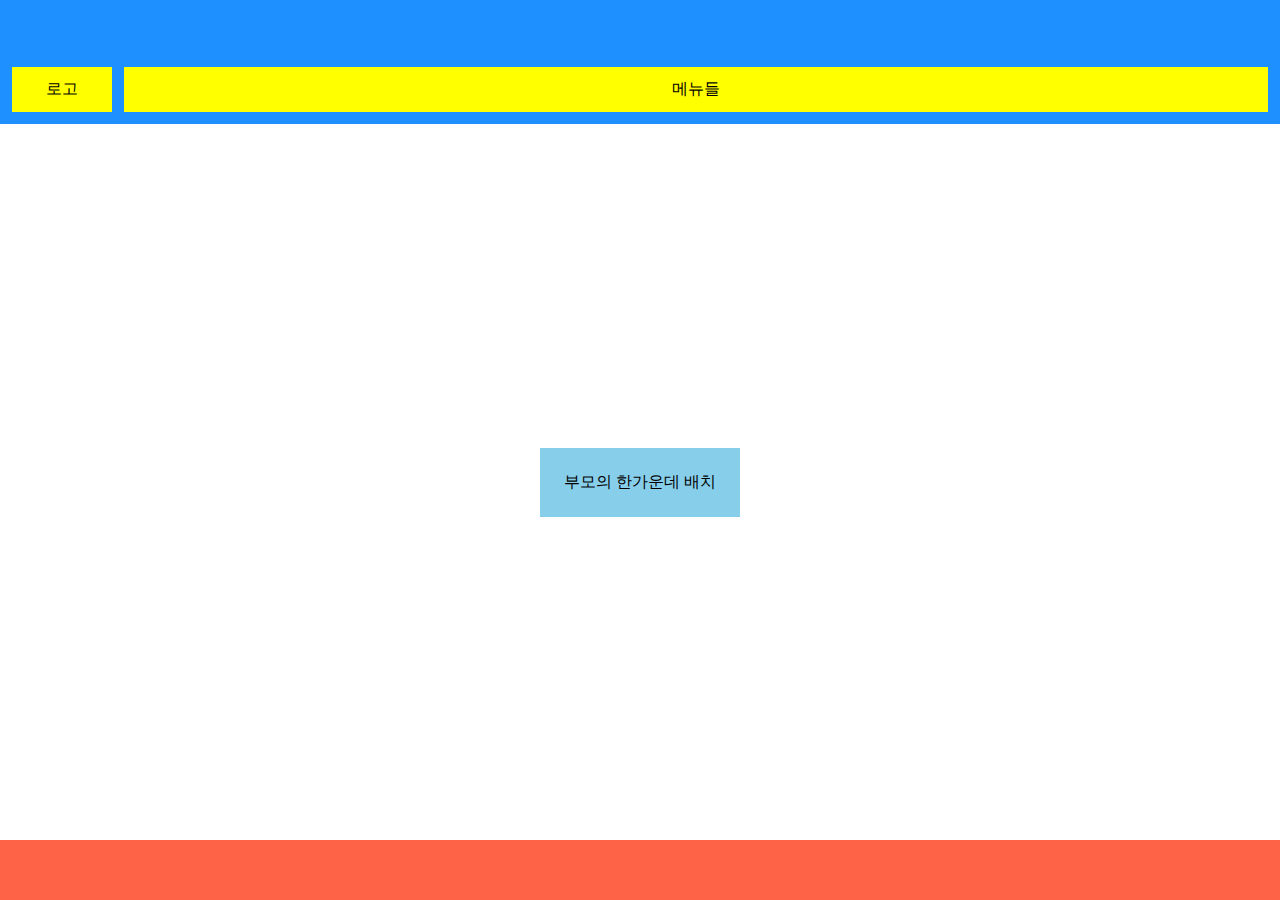
<file: practice/flex_layout/index.html>
<!DOCTYPE html>
<html lang="ko">
<head>
  <meta charset="UTF-8">
  <meta http-equiv="X-UA-Compatible" content="IE=edge">
  <meta name="viewport" content="width=device-width, initial-scale=1.0">
  <title>Document</title>
  <link rel="stylesheet" href="./style.css">
</head>
<body>

  <div id="container">
		<div id="header">
			<div>로고</div>
			<div>메뉴들</div>
		</div>
		<div id="main">
			<div id="content">
				부모의 한가운데 배치
			</div>
		</div>
		<div id="footer">
		</div>
	</div>
  
</body>
</html>
</file>
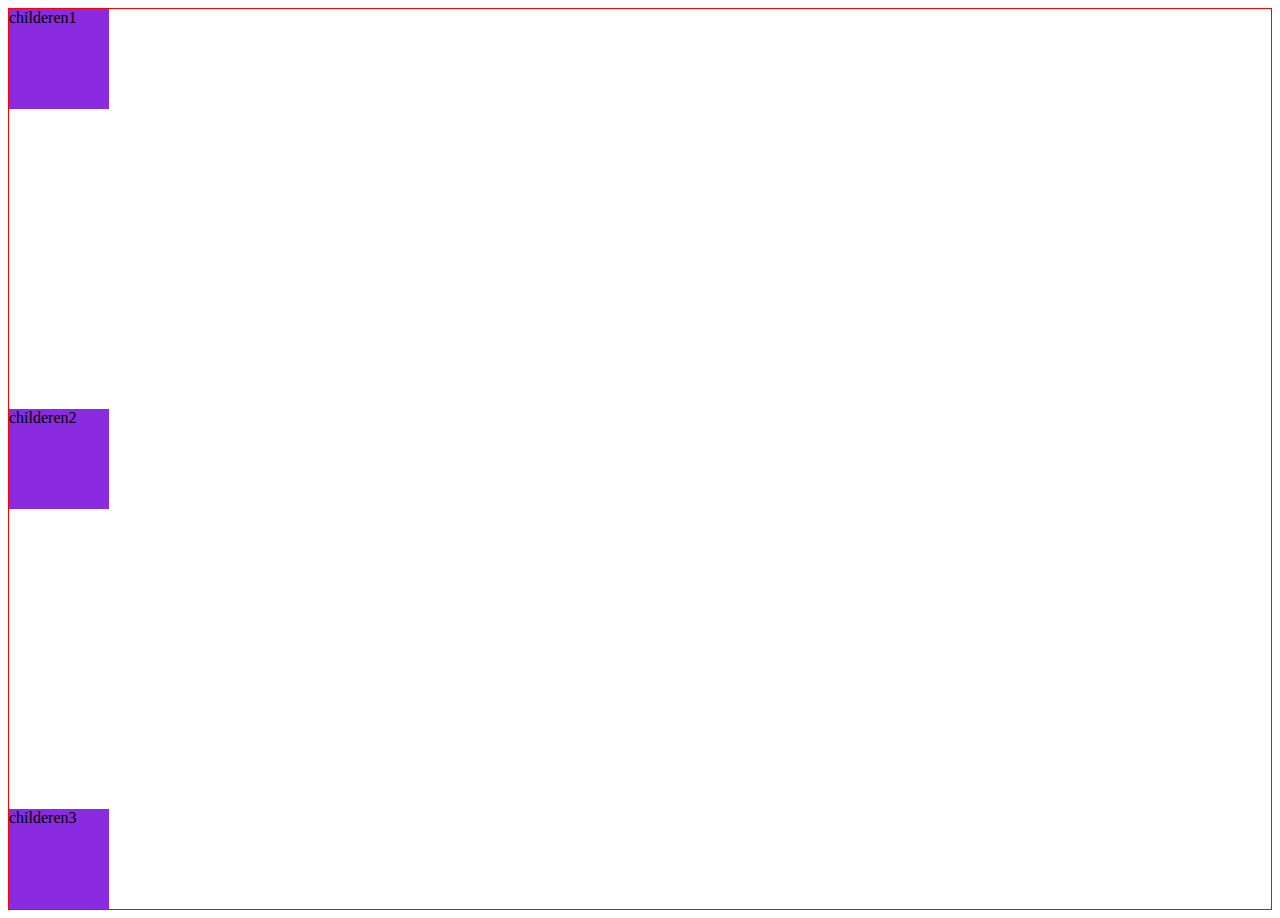
<file: practice/flexbox/index.html>
<!DOCTYPE html>
<html lang="en">
<head>
    <meta charset="UTF-8">
    <meta http-equiv="X-UA-Compatible" content="IE=edge">
    <meta name="viewport" content="width=device-width, initial-scale=1.0">
    <title>flexbox</title>
    <link href="style.css" rel="stylesheet" type="text/css" />
</head>
<body>
    <div class="mother">
        <div class="children">
            childeren1
        </div>
        <div class="children">
            childeren2
        </div>
        <div class="children">
            childeren3
        </div>
    </div>
    
</body>
</html>
</file>
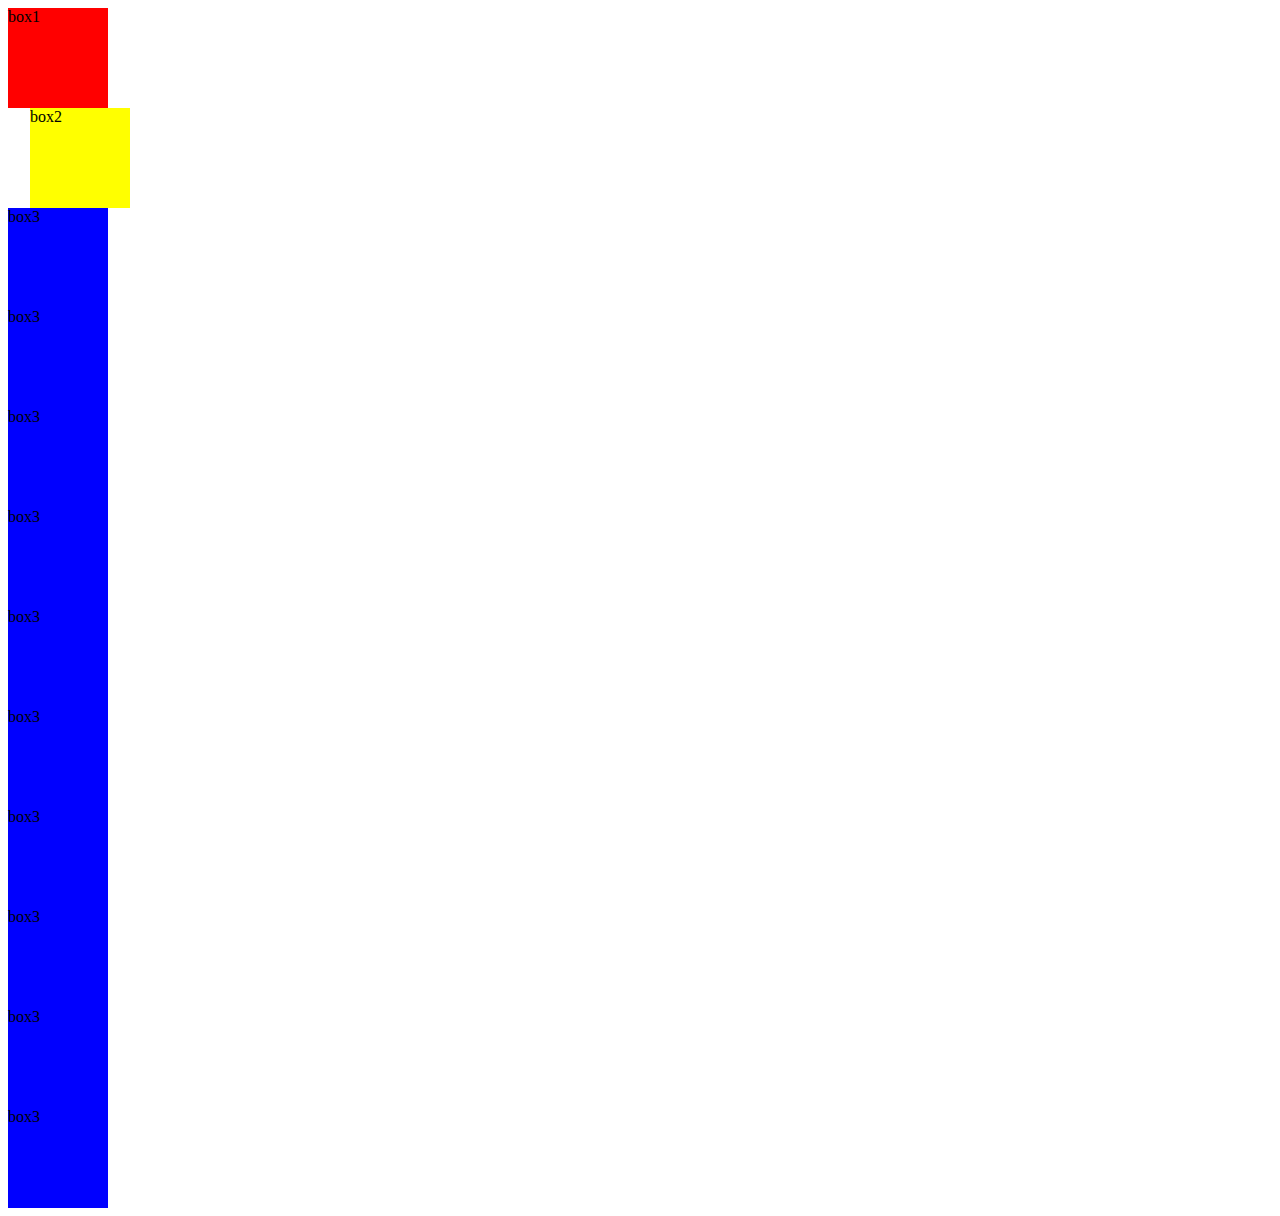
<file: practice/positioning/index.html>
<!DOCTYPE html>
<html lang="en">
<head>
    <meta charset="UTF-8">
    <meta http-equiv="X-UA-Compatible" content="IE=edge">
    <meta name="viewport" content="width=device-width, initial-scale=1.0">
    <title>posisioning</title>
    <link href="style.css" rel="stylesheet" type="text/css"/>
</head>
<body>
    <div class="box red">
        box1
    </div >

    <div class="box yellow locate">
        box2
    </div>

    <div class="box blue">
        box3
    </div>

    <div class="box blue">
        box3
    </div>

    <div class="box blue">
        box3
    </div>

    <div class="box blue">
        box3
    </div>

    <div class="box blue">
        box3
    </div>

    <div class="box blue">
        box3
    </div>

    <div class="box blue">
        box3
    </div>

    <div class="box blue">
        box3
    </div>

    <div class="box blue">
        box3
    </div>

    <div class="box blue">
        box3
    </div>
</body>
</html>
</file>
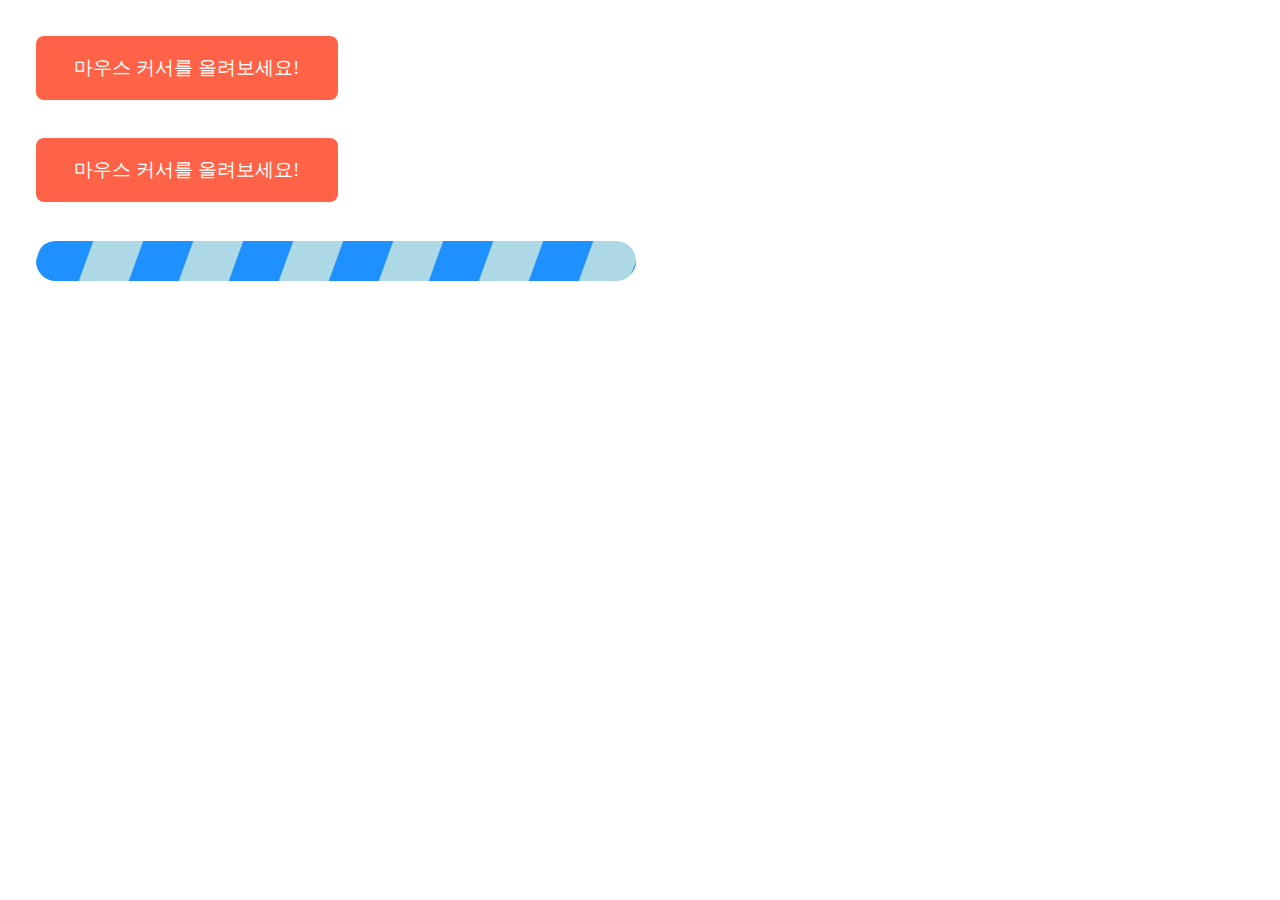
<file: practice/animation/04.html>
<!DOCTYPE html>
<html lang="ko">
<head>
  <meta charset="UTF-8">
  <meta http-equiv="X-UA-Compatible" content="IE=edge">
  <meta name="viewport" content="width=device-width, initial-scale=1.0">
  <title>HTML & CSS 04-10-04</title>

  <!-- 이 파일을 직접 작성해보세요! -->
  <link rel="stylesheet" href="./04.css">

  <style>
    body { margin: 36px; }
    button {
      all: unset;
      margin-bottom: 2em;
      padding: 0 2em;
      height: 64px;
      line-height: 64px;
      font-size: 1.2em;
      color: white;
      background-color: tomato;
      border-radius: 8px;
      cursor: pointer;
    }
    #loading {
      position: relative;
      width: 600px;
      height: 40px;
      background-color: lightblue;
      border-radius: 20px;
      overflow: hidden;
    }
    #loading > div {
      display: flex;
      width: 200%;
      height: 100%;
      position: absolute;
      top: 0;
      left: 0;
    }
    #loading > div > div {
      flex-grow: 1;
    }
    #loading > div > div:nth-child(odd) {
      background-color: dodgerblue;
    }
  </style>
</head>
<body>

  <button class="_1">
    마우스 커서를 올려보세요!
  </button>
  <br>
  <button class="_2">
    마우스 커서를 올려보세요!
  </button>
  <br>
  <div id="loading">
    <div>
      <div></div>
      <div></div>
      <div></div>
      <div></div>
      <div></div>
      <div></div>
      <div></div>
      <div></div>
      <div></div>
      <div></div>
      <div></div>
      <div></div>
      <div></div>
      <div></div>
      <div></div>
      <div></div>
      <div></div>
      <div></div>
      <div></div>
      <div></div>
      <div></div>
      <div></div>
      <div></div>
      <div></div>
    </div>
  </div>
  
</body>
</html>
</file>
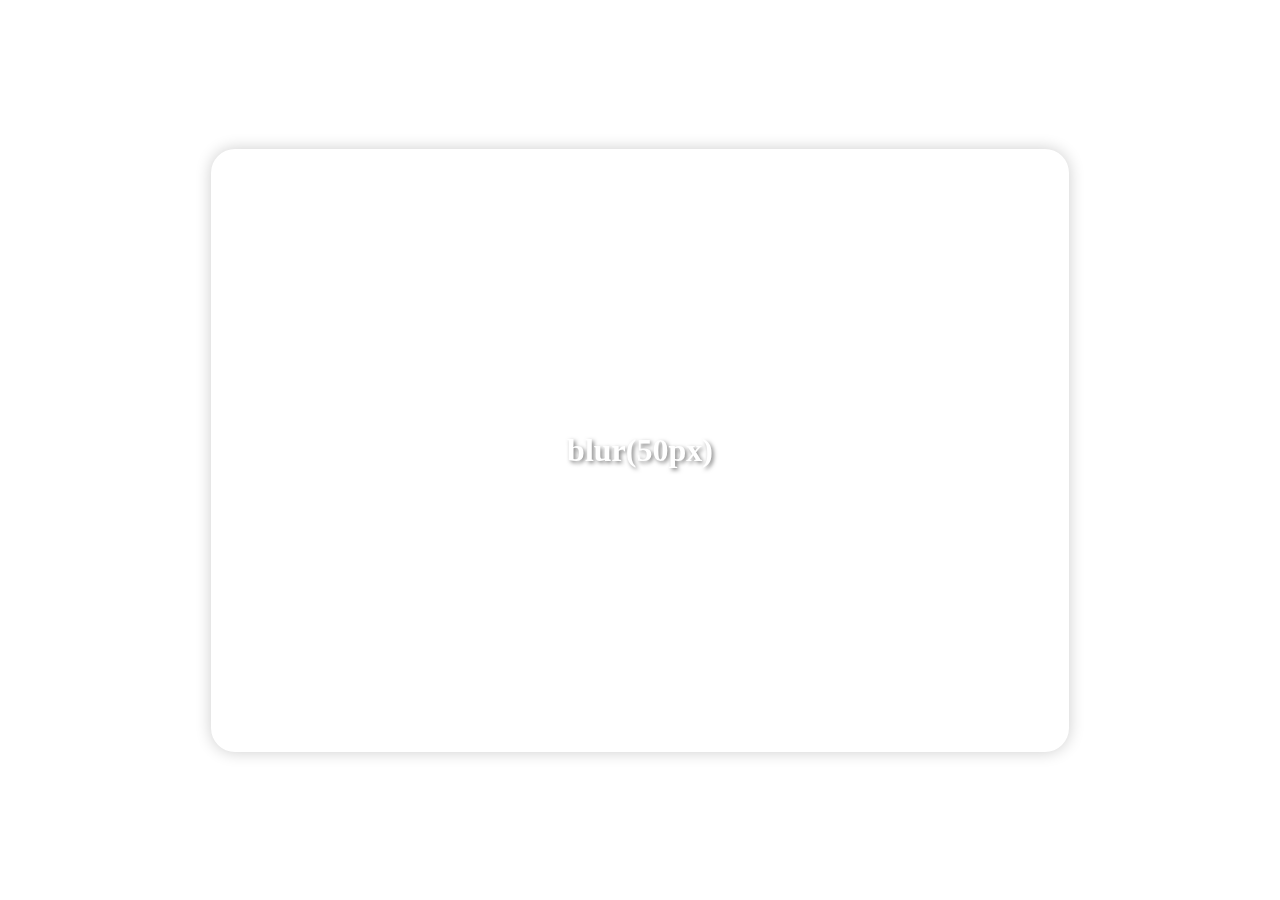
<file: practice/css_etc/05.html>
<!DOCTYPE html>
<html lang="ko">
<head>
  <meta charset="UTF-8">
  <meta http-equiv="X-UA-Compatible" content="IE=edge">
  <meta name="viewport" content="width=device-width, initial-scale=1.0">
  <title>HTML & CSS 04-12-05</title>

  <style>
    body { margin: 0; }
    #container > div {
      display: flex;
      min-height: 200px;
      background-size: cover;
      background-position: center;
      justify-content: center;
      align-items: center;
    }
    #container > div > div {
      display: flex;
      width: 67%;
      height: 67%;
      font-size: 2em;
      font-weight: bold;
      color: white;
      text-shadow: 2px 2px 4px rgba(0, 0, 0, 0.5);
      justify-content: center;
      align-items: center;
      border-radius: 24px;
      box-shadow: 0 0 16px rgba(0, 0, 0, 0.2);
    }
    .img_1 { background-image: url(https://showcases.yalco.kr/html-css-scoop/04-12/images/01.jpg); }
    .img_2 { background-image: url(https://showcases.yalco.kr/html-css-scoop/04-12/images/02.jpg); }
    .img_3 { background-image: url(https://showcases.yalco.kr/html-css-scoop/04-12/images/03.jpg); }
    .img_4 { background-image: url(https://showcases.yalco.kr/html-css-scoop/04-12/images/04.jpg); }
  </style>

  <!-- 아래의 CSS를 작성해보세요! -->
  <link rel="stylesheet" href="./05.css">

</head>
<body>

  <section>
    <div id="container">
      <div class="img_1">
        <div>blur(50px)</div>
      </div>
      <div class="img_2">
        <div>contrast(500%)</div>
      </div>
      <div class="img_3">
        <div>sepia(100%)</div>
      </div>
      <div class="img_4">
        <div>saturate(0%)</div>
      </div>
    </div>
  </section>
  
</body>
</html>
</file>
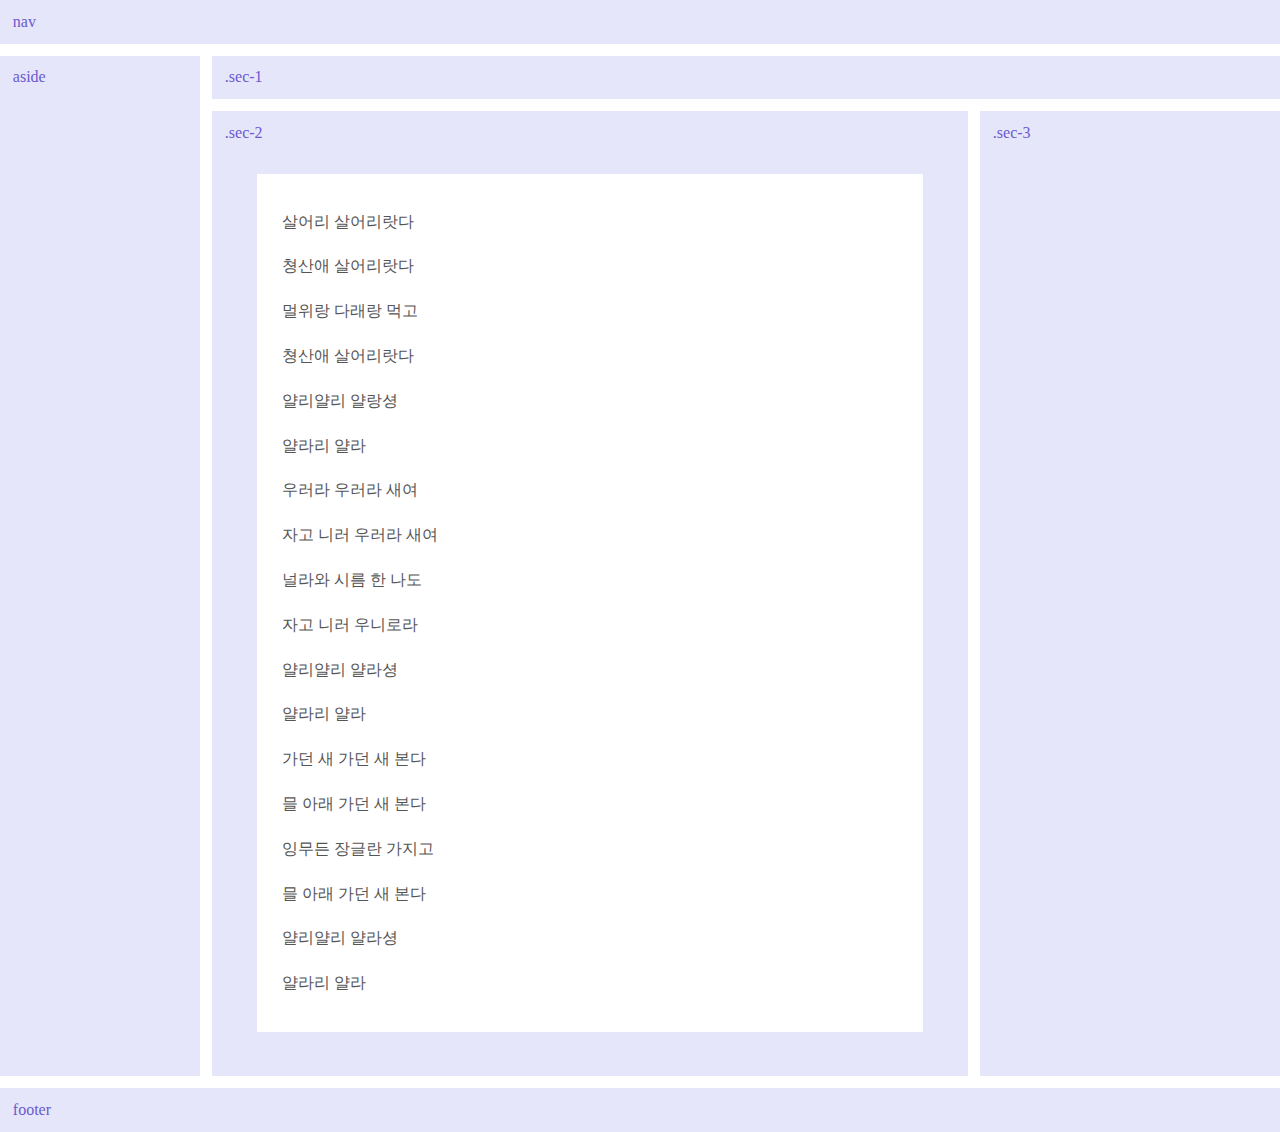
<file: practice/grid_layout/03.html>
<!DOCTYPE html>
<html lang="ko">
<head>
  <meta charset="UTF-8">
  <meta http-equiv="X-UA-Compatible" content="IE=edge">
  <meta name="viewport" content="width=device-width, initial-scale=1.0">
  <title>HTML & CSS 04-09-03</title>

  <link rel="stylesheet" href="./03.css">


</head>
<body>

  <main>
    <nav>nav</nav>
    <aside>aside</aside>
    <section class="sec-1">.sec-1</section>
    <section class="sec-2">
      .sec-2
      <div>
        살어리 살어리랏다<br>쳥산애 살어리랏다<br>멀위랑 다래랑 먹고<br> 쳥산애 살어리랏다<br>얄리얄리 얄랑셩<br>얄라리 얄라<br>
        우러라 우러라 새여<br>자고 니러 우러라 새여<br>널라와 시름 한 나도<br>자고 니러 우니로라<br>얄리얄리 얄라셩<br>얄라리 얄라<br>
        가던 새 가던 새 본다<br>믈 아래 가던 새 본다<br>잉무든 장글란 가지고<br>믈 아래 가던 새 본다<br>얄리얄리 얄라셩<br>얄라리 얄라
      </div>
    </section>
    <section class="sec-3">.sec-3</section>
    <footer>footer</footer>
  </main>
  
</body>
</html>
</file>
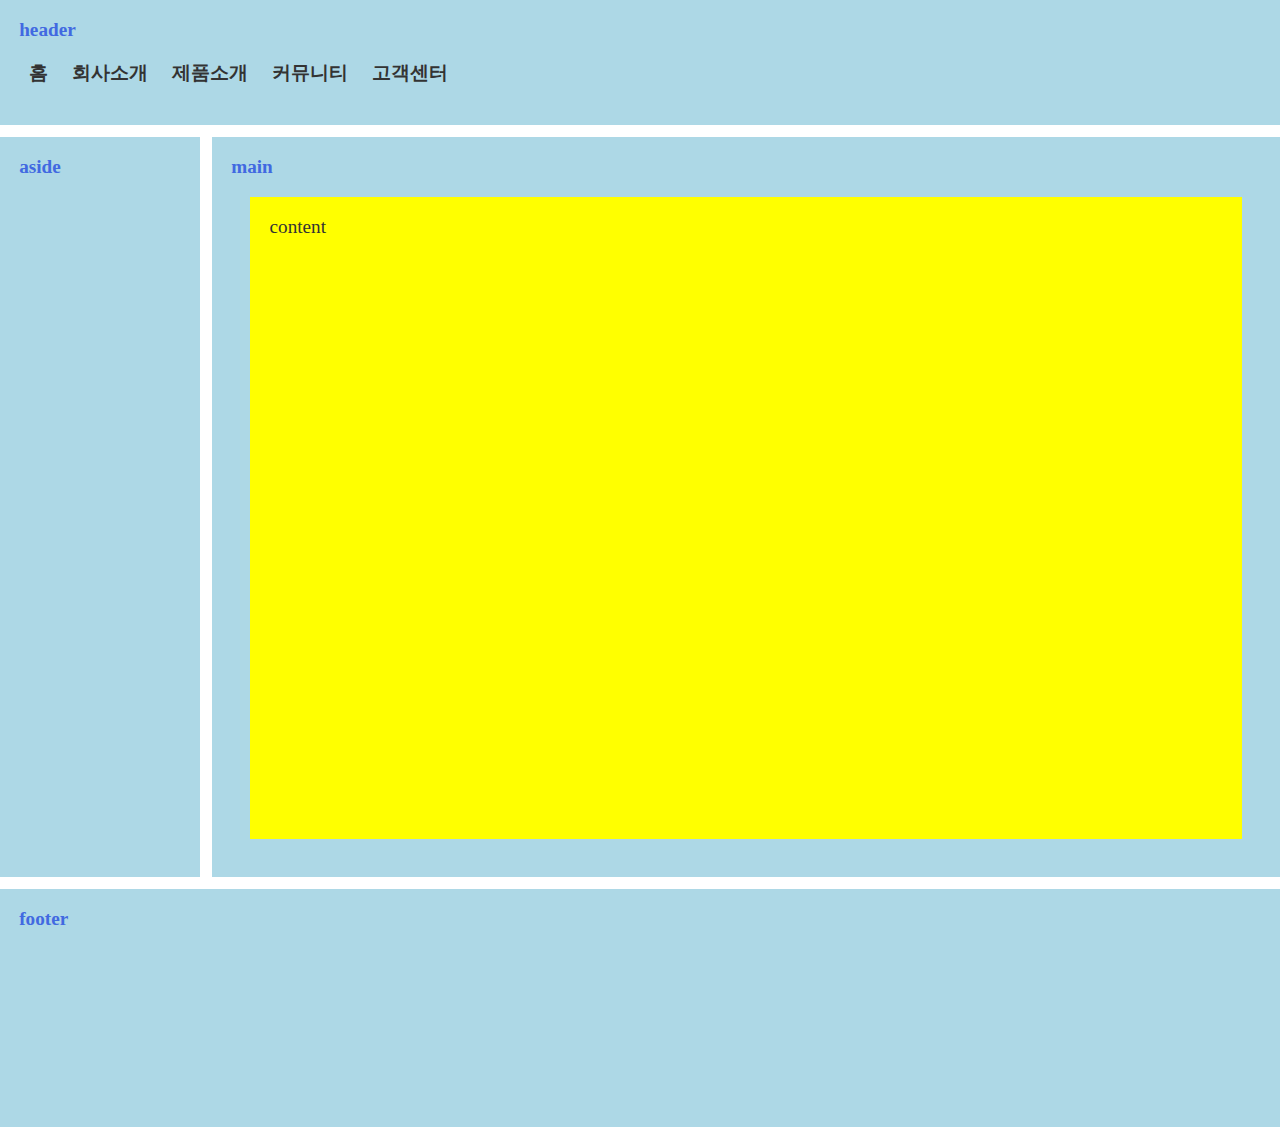
<file: practice/interactive_webpage/02.html>
<!DOCTYPE html>
<html lang="ko">
<head>
  <meta charset="UTF-8">
  <meta http-equiv="X-UA-Compatible" content="IE=edge">
  <meta name="viewport" content="width=device-width, initial-scale=1.0">
  <title>HTML & CSS 04-11-02</title>

  <!-- 아래의 CSS파일을 직접 작성해보세요! -->
  <link rel="stylesheet" href="./02.css">

  <style>
    body { margin: 0; }
    #wrapper {
      display: grid;
      gap: 12px;
    }
    #wrapper > * { 
      padding: 1em;
      font-size: 1.2em;
      color: royalblue;
      font-weight: bold;
      background-color: lightblue;
    }
    header {
      position: relative;
      min-width: 80px;
    }
    nav ul { padding-left: 0.5em; }
    nav li {
      display: inline-block;
      margin-right: 1em;
      color: #333;
    }
    #menu {
      position: absolute;
      top: 0;
      right: 0;
      padding: 0 1em;
      height: 64px;
      line-height: 64px;
      color: #333;
      cursor: pointer;
    }
    main div {
      margin: 1em;
      padding: 1em;
      height: 67vh;
      color: #333;
      font-weight: normal;
      background-color: yellow;
    }
    footer {
      height: 200px;
    }
  </style>
</head>
<body>
  <div id="wrapper">
    <header>
      header
      <div id="menu">메뉴</div>
      <nav>
        <ul>
          <li>홈</li>
          <li>회사소개</li>
          <li>제품소개</li>
          <li>커뮤니티</li>
          <li>고객센터</li>
        </ul>
      </nav>
    </header>
    <aside>
      aside
    </aside>
    <main>
      main
      <div>content</div>
    </main>
    <footer>
      footer
    </footer>
  </div>
</body>
</html>
</file>
<file: practice/flex_layout/style.css>
body {
  margin: 0;
}

#container {
  display: flex;
  flex-direction: column;
  height: 100vh;
}

#header {
  display: flex;
  flex-basis: 100px;
  padding: 12px;
  background-color: dodgerblue;
  gap: 12px;
  align-items: end;
  text-align: center;
}

#header > * {
  background-color: yellow;
  padding: 12px 0;
}

#header > *:first-child {
  flex-basis: 100px;
}

#header > *:last-child {
  flex-grow: 1;
}

#main {
  display: flex;
  flex-grow: 1;
  justify-content: center;
  align-items: center;
}

#content {
  padding: 24px;
  background-color: skyblue;
}

#footer {
  flex-basis: 60px;
  background-color: tomato;
}
</file>
<file: practice/flexbox/style.css>
.mother{
    border: 1px solid red;
    display: flex;
    height: 100vh;
    flex-direction: column;
    justify-content: space-between;
}

.children{
    background-color: blueviolet;
    width: 100px;
    height: 100px;
}
</file>
<file: practice/positioning/style.css>
.box{
    width:100px;
    height:100px;
}
.red{
    background-color: red;;
}
.yellow{
    background-color: yellow;
}
.blue{
    background-color: blue;
}
.locate{
    position:sticky;
    left:30px;
    top:30px;
}
</file>
<file: practice/animation/04.css>
button._1:hover {
  background-color: darkorchid;
  border-radius: 32px;
}

button._1 {
  transition: all 500ms;
}

button._2:hover {
  animation: my-anim 200ms;
}

@keyframes my-anim {
  from {
    transform: scale(100%);
  }
  50% {
    transform: scale(104%);
  }
  to {
    transform: scale(100%);
  }
}

#loading > div {
  transform: skew(-20deg);
  animation-name: move-right;
  animation-duration: 4s;
  animation-iteration-count: infinite;
  animation-timing-function: linear;
}

@keyframes move-right {
  from {
    left: -600px;
  }
  to {
    left: 0;
  }
}
</file>
<file: practice/css_etc/05.css>
@media (max-width: 768px) {
  #container {
    display: flex;
    flex-direction: row;
    aspect-ratio: 1;
    overflow-x: scroll;
    scroll-snap-type: x mandatory;
  }
  #container > div {
    aspect-ratio: 1;
    scroll-snap-align: center;
  }
}

@media (min-width: 769px) {
  #container {
    height: 100vh;
    overflow-y: scroll;
    scroll-snap-type: y mandatory;
  }
  #container > div {
    height: 100vh;
    scroll-snap-align: center;
  }
}

.img_1 > div { 
  -webkit-backdrop-filter: blur(50px); 
  backdrop-filter: blur(50px); 
}
.img_2 > div { 
  -webkit-backdrop-filter: contrast(500%); 
  backdrop-filter: contrast(500%); 
}
.img_3 > div { 
  -webkit-backdrop-filter: sepia(100%); 
  backdrop-filter: sepia(100%); 
}
.img_4 > div { 
  -webkit-backdrop-filter: saturate(0%); 
  backdrop-filter: saturate(0%); 
}
</file>
<file: practice/grid_layout/03.css>
body { margin: 0; }
main { width: 100vw; }

main > * {
  padding: 0.8em;
  color: slateblue;
  background-color: lavender;
}
.sec-2 div {
  /* display: none; */
  margin: 2em;
  padding: 1.6em;
  line-height: 2.8em;
  font-family: serif;
  color: #555;
  background-color: white;
}

main {
  display: grid;
  grid-template-columns: 200px 1fr 300px;
  grid-template-rows: 80px, 200px, auto, 200px;
  /* 내용에 따라 늘어날때는 auto를 써야 한다  */
  gap: 12px;
}

nav {
  grid-column: 1 / -1;
}

footer {
  grid-column: 1 / -1;
}

aside {
  grid-row: 2 / 4;
}

.sec-1 {
  grid-column: 2 / -1;
}
</file>
<file: practice/interactive_webpage/02.css>
@media (max-width:768px) {
  nav {
    display: none;
  }
  #menu:hover + nav {
    display: inherit;
  }

  nav ul li {
    display: block;
    padding: 0.5em 0;
    text-align: right;
  }
}

@media (min-width:769px) {
  #menu {
    display: none;
  }
  #wrapper {
    grid-template-columns: 200px 1fr;
  }
  header, footer {
    grid-column: 1 / -1;
  }
}
</file>
